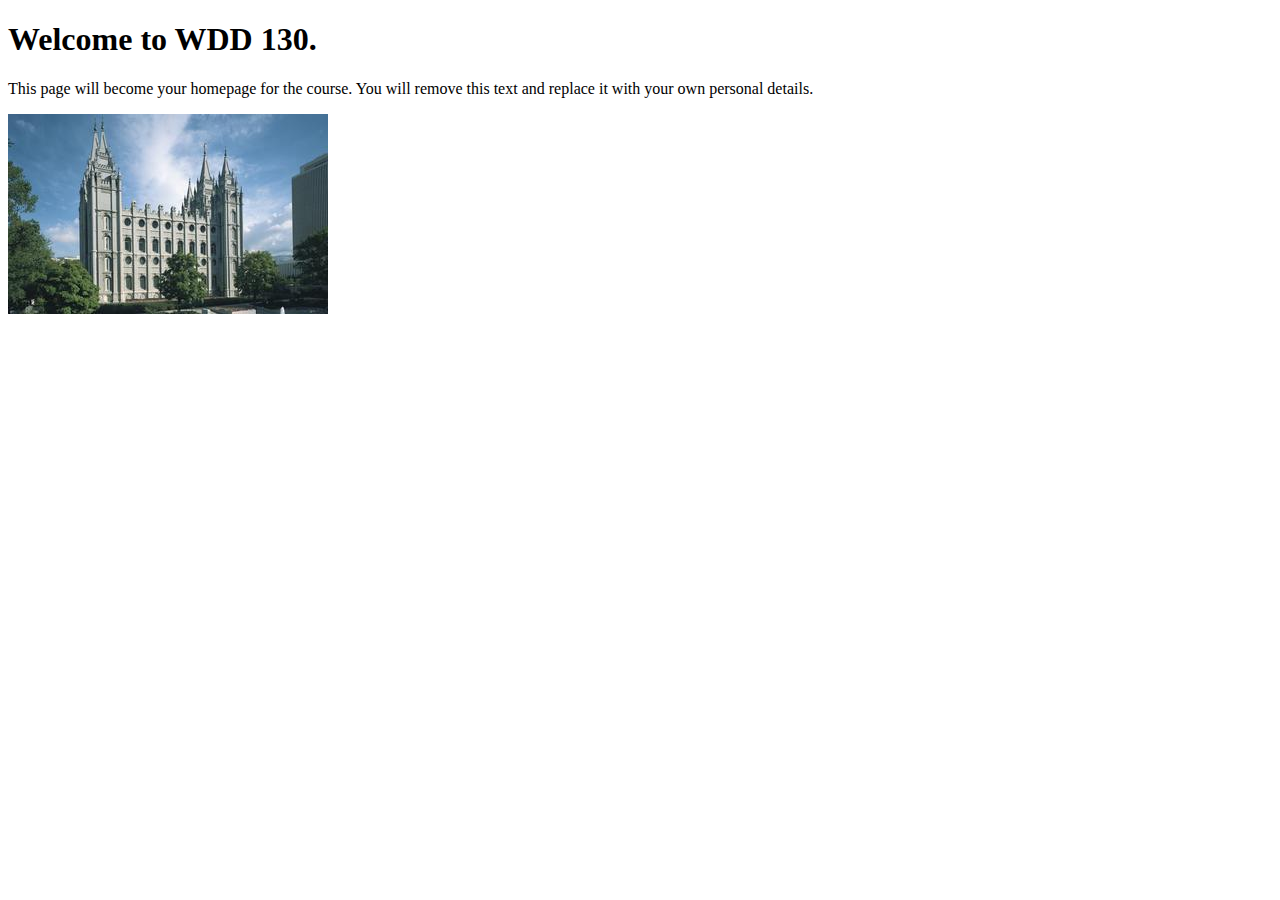
<file: index.html>
<!DOCTYPE html>
<html lang="en">
<head>
    <meta charset="UTF-8">
    <meta name="viewport" content="width=device-width, initial-scale=1.0">
    <title>WDD 130 | Personal Homepage</title>
</head>
<body>
    <h1>Welcome to WDD 130.</h1>
    <p>This page will become your homepage for the course. You will remove this text and replace it with your own personal details.</p>

    <img src="images/salt-lake-temple.jpg" alt="The Salt Lake Temple.">
</body>
</html>
</file>
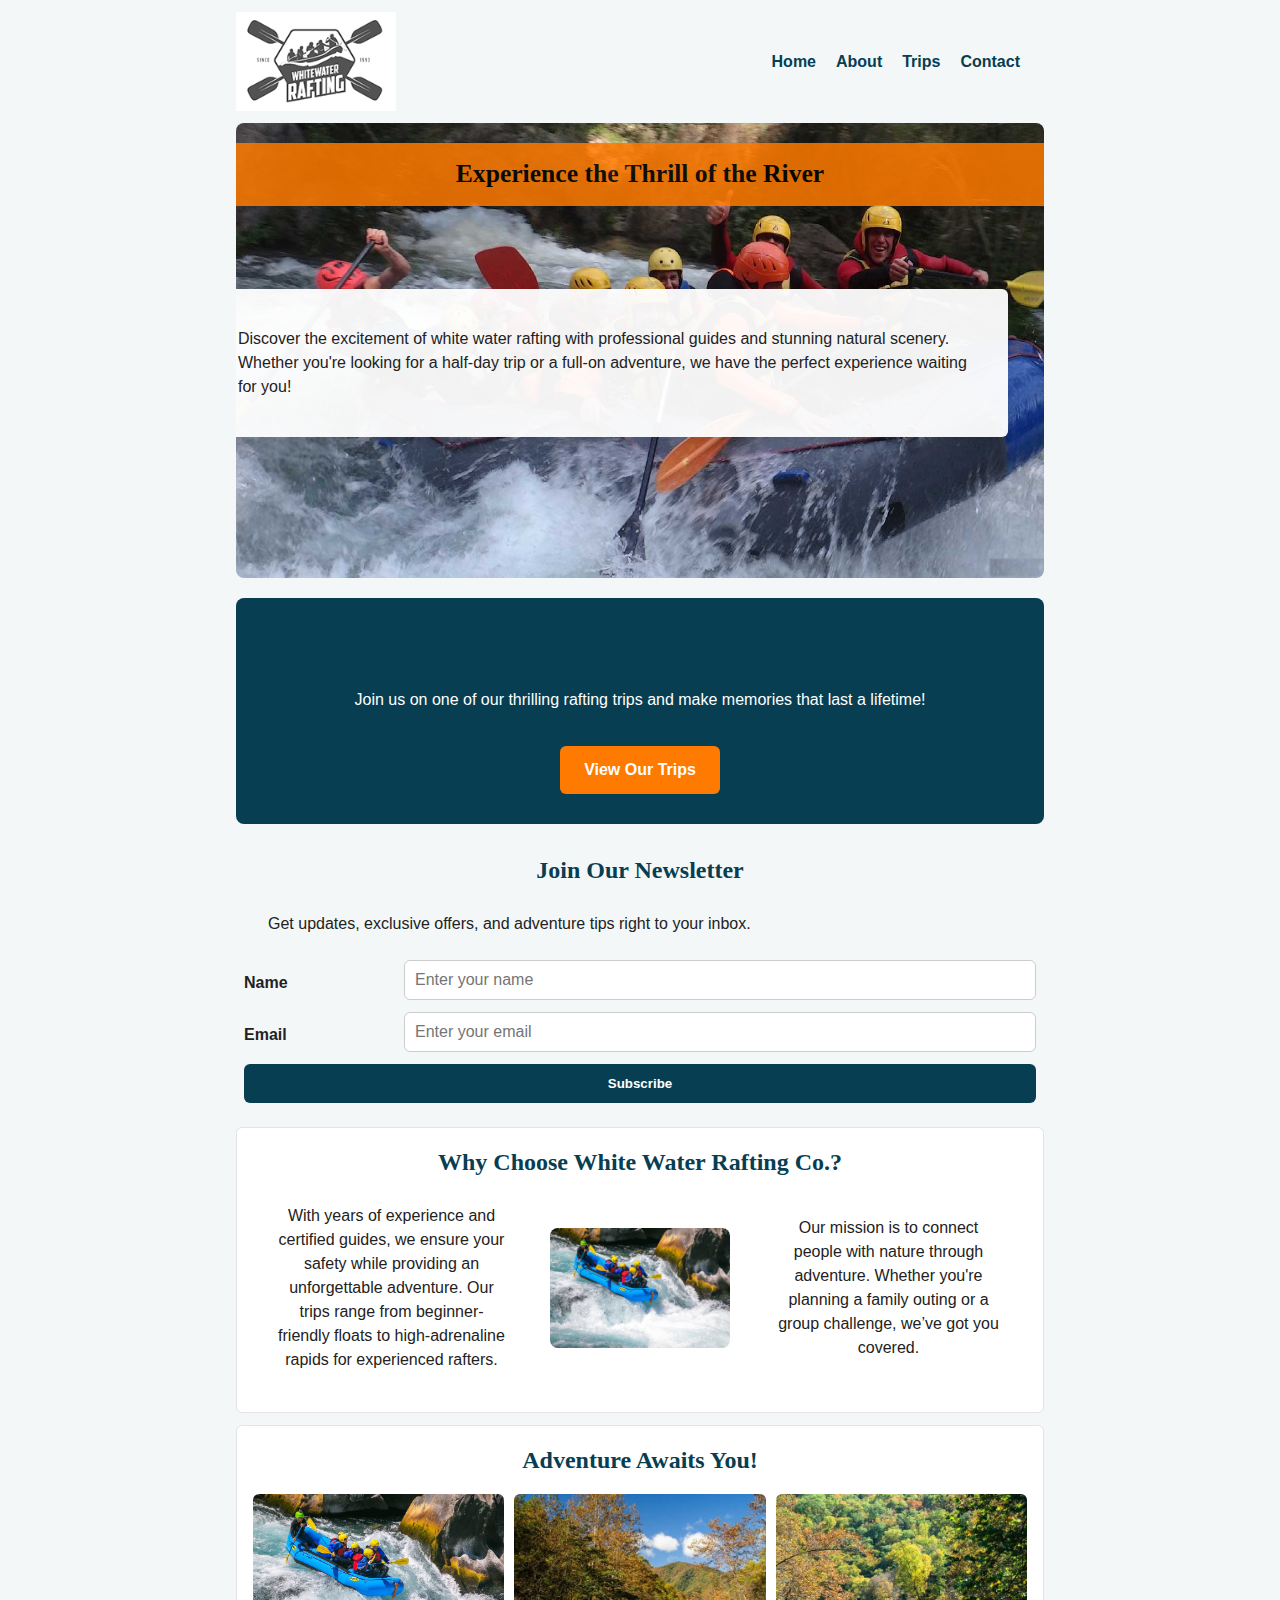
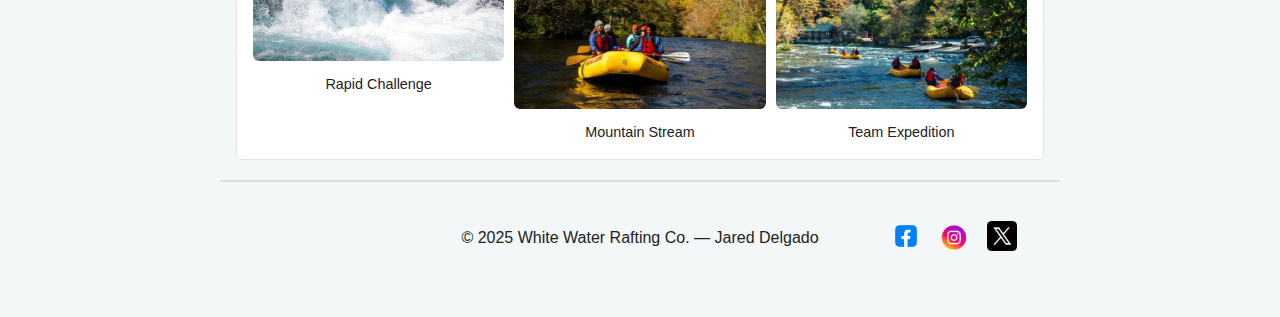
<file: wwr/index.html>
<!DOCTYPE html>
<html lang="en-US">

<head>
    <meta charset="utf-8">
    <meta name="viewport" content="width=device-width,initial-scale=1.0">
    <title>Home - White Water Rafting Co.</title>

    <meta name="description"
        content="Welcome to White Water Rafting Co. — experience thrilling guided rafting adventures with expert guides and unforgettable memories.">
    <meta name="author" content="Jared Delgado">

    <link rel="stylesheet" href="styles/rafting.css">
</head>

<body>
    <!-- Header -->
    <header>
        <img src="images/logo.png" alt="WWR Logo" class="logo">
        <nav>
            <a href="index.html">Home</a>
            <a href="about.html">About</a>
            <a href="trips.html">Trips</a>
            <a href="contact.html">Contact</a>
        </nav>
    </header>

    <main>
        <!-- Hero Section -->
        <div class="hero">
            <img src="images/hero-home.jpg" alt="Rafting adventure">
            <h1>Experience the Thrill of the River</h1>
            <article>
                <p>
                    Discover the excitement of white water rafting with professional guides and stunning natural
                    scenery.
                    Whether you're looking for a half-day trip or a full-on adventure, we have the perfect experience
                    waiting for you!
                </p>
            </article>
        </div>

        <!-- Call to Action -->
        <section class="cta">
            <h2>Ready for Your Next Adventure?</h2>
            <p>Join us on one of our thrilling rafting trips and make memories that last a lifetime!</p>
            <a href="trips.html" class="btn">View Our Trips</a>
        </section>

        <!-- Newsletter Section -->
        <section class="newsletter">
            <h2>Join Our Newsletter</h2>
            <p>Get updates, exclusive offers, and adventure tips right to your inbox.</p>
            <form class="contact-form">
                <div class="contact-form-element">
                    <label for="name">Name</label>
                    <input type="text" id="name" placeholder="Enter your name" required>
                </div>
                <div class="contact-form-element">
                    <label for="email">Email</label>
                    <input type="email" id="email" placeholder="Enter your email" required>
                </div>
                <button type="submit">Subscribe</button>
            </form>
        </section>

        <!-- About / Offerings Section -->
        <section class="history">
            <h2>Why Choose White Water Rafting Co.?</h2>
            <div class="history-content">
                <p>
                    With years of experience and certified guides, we ensure your safety while providing an
                    unforgettable adventure.
                    Our trips range from beginner-friendly floats to high-adrenaline rapids for experienced rafters.
                </p>
                <img src="images/adventure1.jpg" alt="Rafting team in action">
                <p>
                    Our mission is to connect people with nature through adventure.
                    Whether you're planning a family outing or a group challenge, we’ve got you covered.
                </p>
            </div>
        </section>

        <!-- Extra Gallery Section -->
        <section class="adventure">
            <h2>Adventure Awaits You!</h2>
            <div class="adventure-gallery">
                <figure>
                    <img src="images/adventure1.jpg" alt="Rapid Challenge">
                    <figcaption>Rapid Challenge</figcaption>
                </figure>
                <figure>
                    <img src="images/adventure2.jpg" alt="Mountain Stream">
                    <figcaption>Mountain Stream</figcaption>
                </figure>
                <figure>
                    <img src="images/adventure3.jpg" alt="Team Expedition">
                    <figcaption>Team Expedition</figcaption>
                </figure>
            </div>
        </section>
    </main>

    <!-- Footer -->
    <footer>
        <p>&copy; 2025 White Water Rafting Co. — Jared Delgado</p>
        <nav class="socialmedia">
            <a href="https://facebook.com" target="_blank"><img src="images/social1.webp" alt="Facebook"></a>
            <a href="https://instagram.com" target="_blank"><img src="images/social2.webp" alt="Instagram"></a>
            <a href="https://twitter.com" target="_blank"><img src="images/social3.png" alt="Twitter"></a>
        </nav>
    </footer>
</body>

</html>
</file>
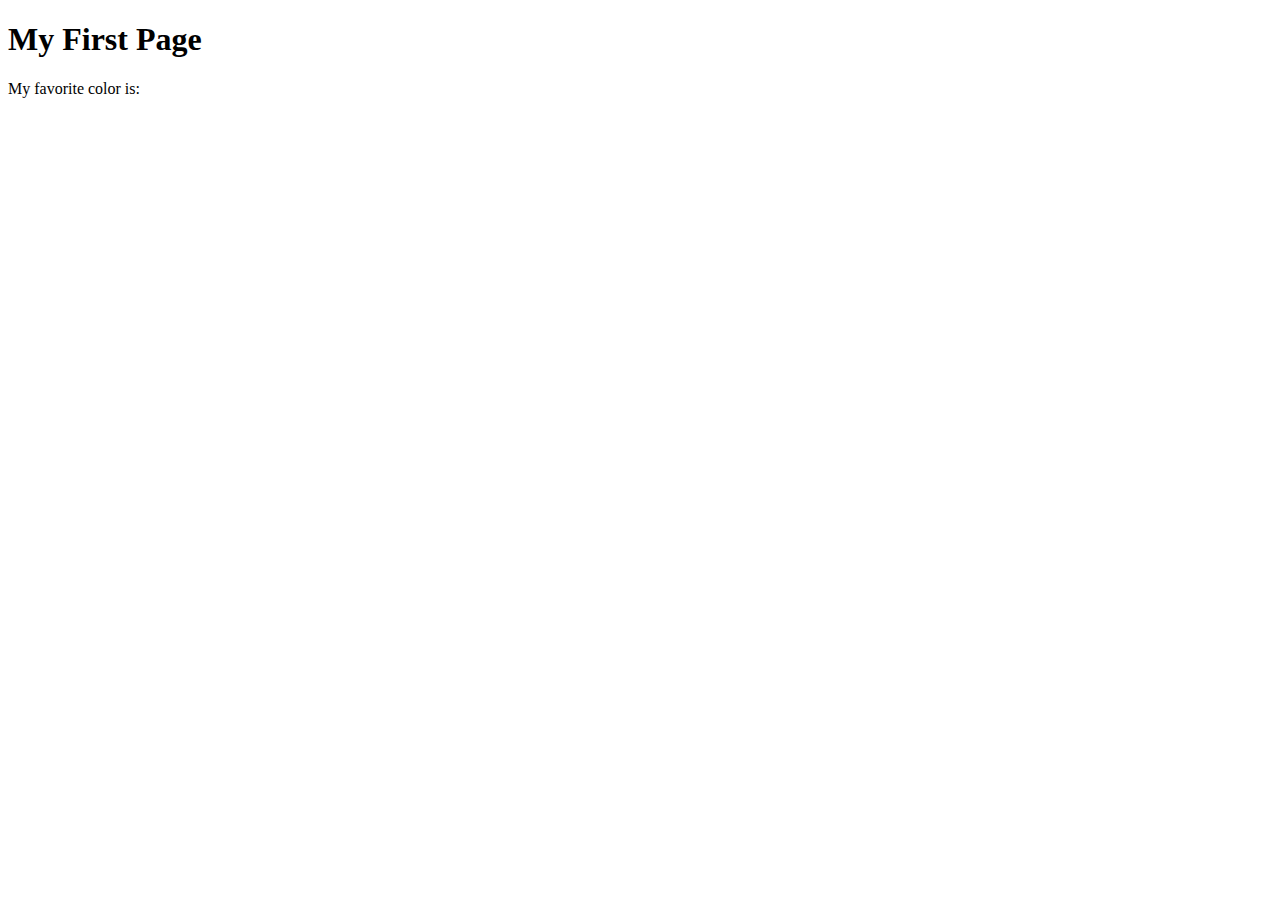
<file: week01/first-page.html>
<!DOCTYPE html>
<html lang="en">
<head>
    <meta charset="UTF-8">
    <meta name="viewport" content="width=device-width, initial-scale=1.0">
    <title>My First Page</title>
</head>
<body>
    <h1>My First Page</h1>
    <p>My favorite color is: </p>
</body>
</html>
</file>
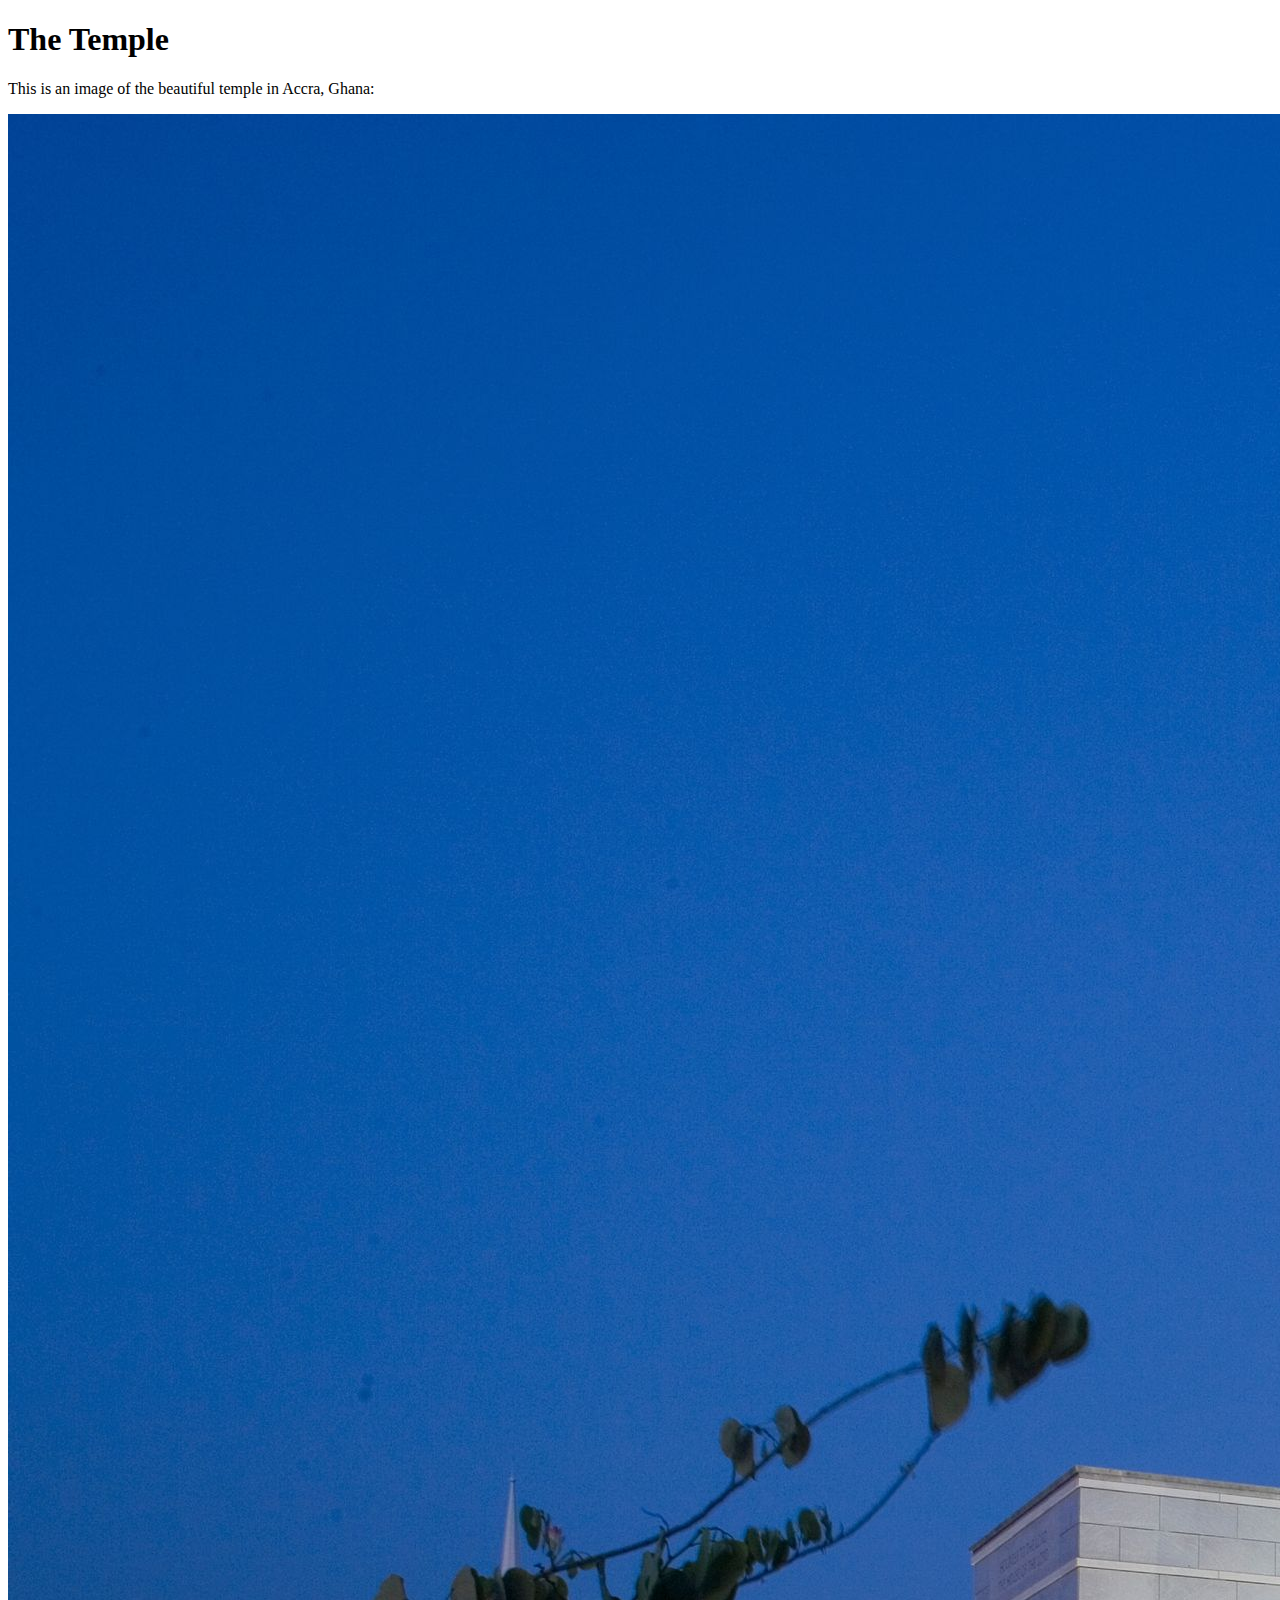
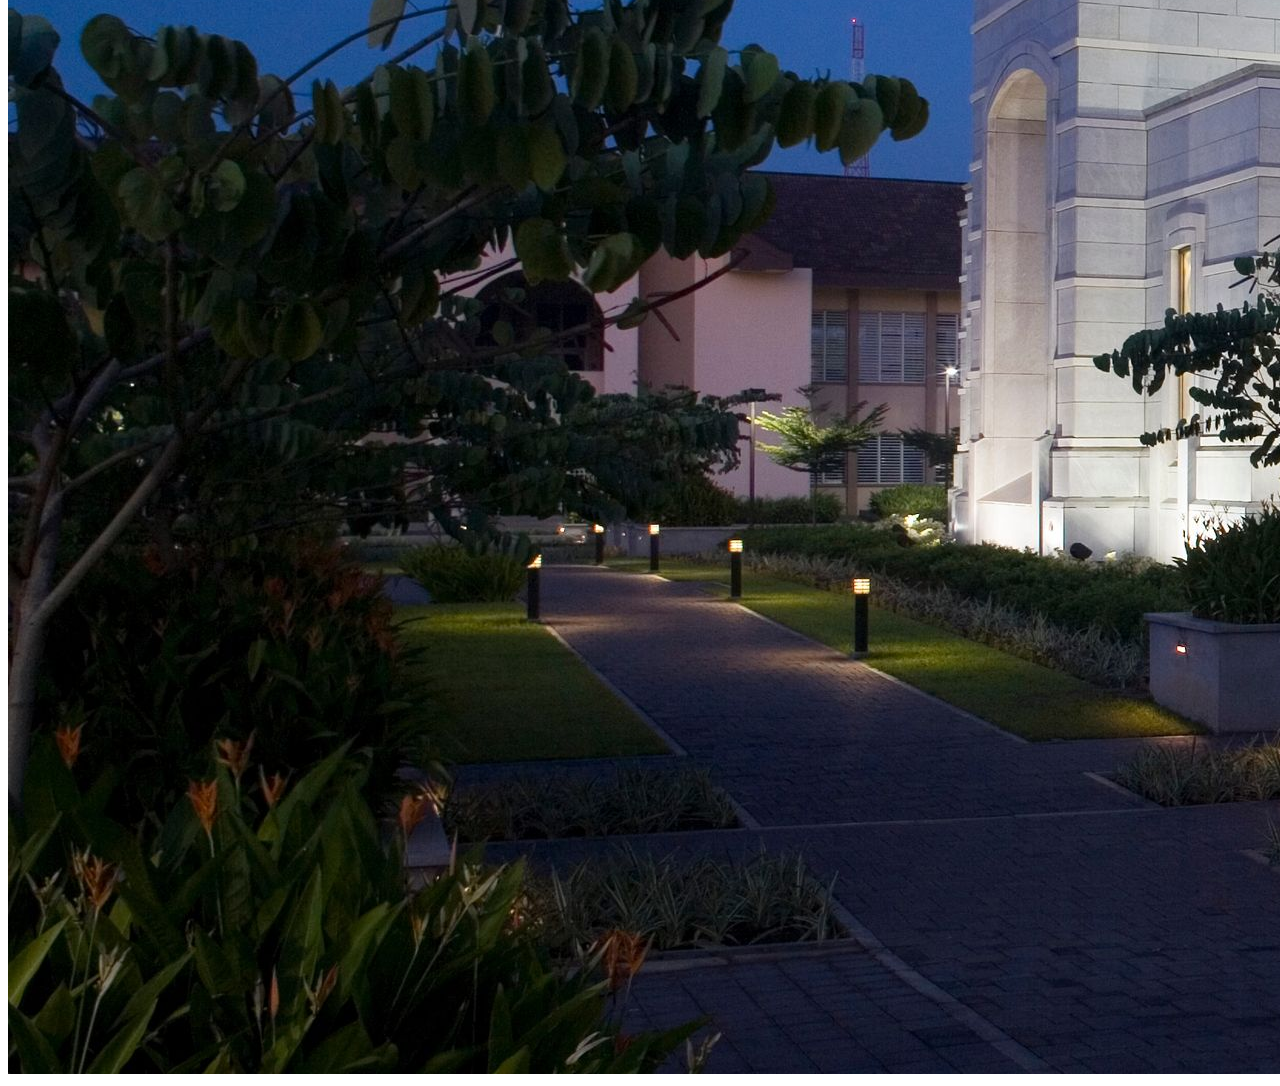
<file: week01/images.html>
<!DOCTYPE html>
<html lang="en">
<head>
    <meta charset="UTF-8">
    <meta name="viewport" content="width=device-width, initial-scale=1.0">
    <title>Temple Image</title>
</head>
<body>
    <h1>The Temple</h1>
    <p>This is an image of the beautiful temple in Accra, Ghana:</p>
    <img src="images/temple-large.jpeg" alt="The Accra Ghana Temple">
    
</body>
</html>
</file>
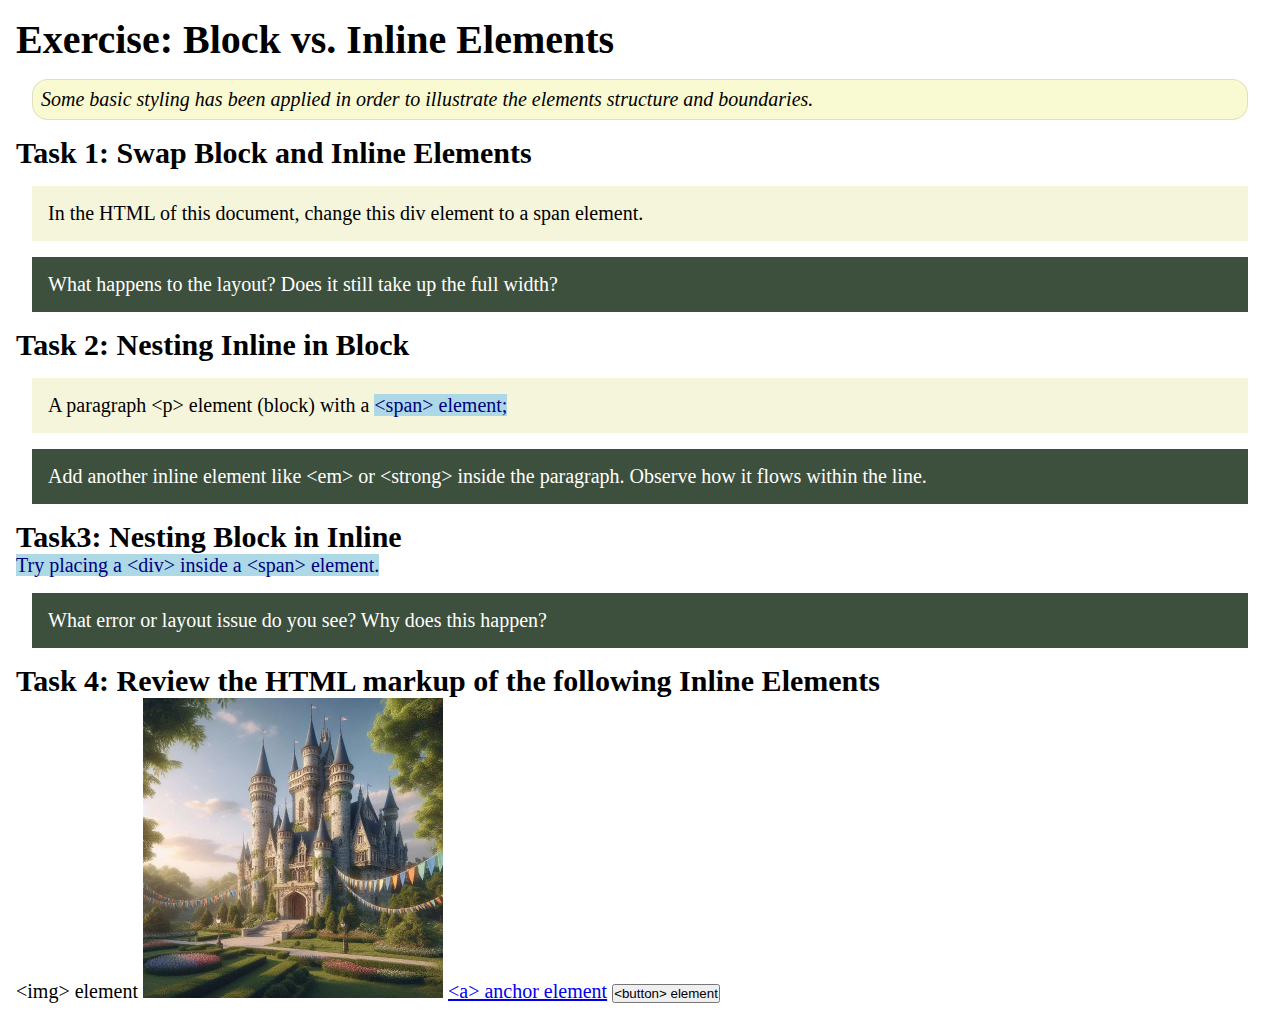
<file: week02/block-vs-inline.html>
<!DOCTYPE html>
<html lang="en">

<head>
    <meta charset="UTF-8">
    <meta name="viewport" content="width=device-width, initial-scale=1.0">
    <title>Exercise: Block vs. Inline Elements</title>
    <link rel="stylesheet" href="styles/block-vs-inline.css">
</head>

<body>
    <main>
        <h1>Exercise: Block vs. Inline Elements</h1>
        <p class="note">Some basic styling has been applied in order to illustrate the elements structure and
            boundaries.</p>

        <h2>Task 1: Swap Block and Inline Elements</h2>
        <div>In the HTML of this document, change this div element to a span element.</div>

        <p class="question">What happens to the layout? Does it still take up the full width?</p>

        <h2>Task 2: Nesting Inline in Block</h2>
        <p>A paragraph &lt;p&gt; element (block) with a <span>&lt;span&gt; element;</span></p>
        <p class="question">Add another inline element like &lt;em&gt; or &lt;strong&gt; inside the paragraph. Observe
            how it flows within the line.</p>

        <h2>Task3: Nesting Block in Inline</h2>
        <span>Try placing a &lt;div&gt; inside a &lt;span&gt; element.</span>
            <p class="question">What error or layout issue do you see? Why does this happen?</p>


            <h2>Task 4: Review the HTML markup of the following Inline Elements</h2>
        &lt;img&gt; element
        <img src="images/castle.webp" alt="placeholder image (images are inline)" width="300" height="300">
        <a href="https://churchofjesuschrist.org">&lt;a&gt; anchor element</a>
        <button type="button">&lt;button&gt; element</button>
    </main>
</body>

</html>
</file>
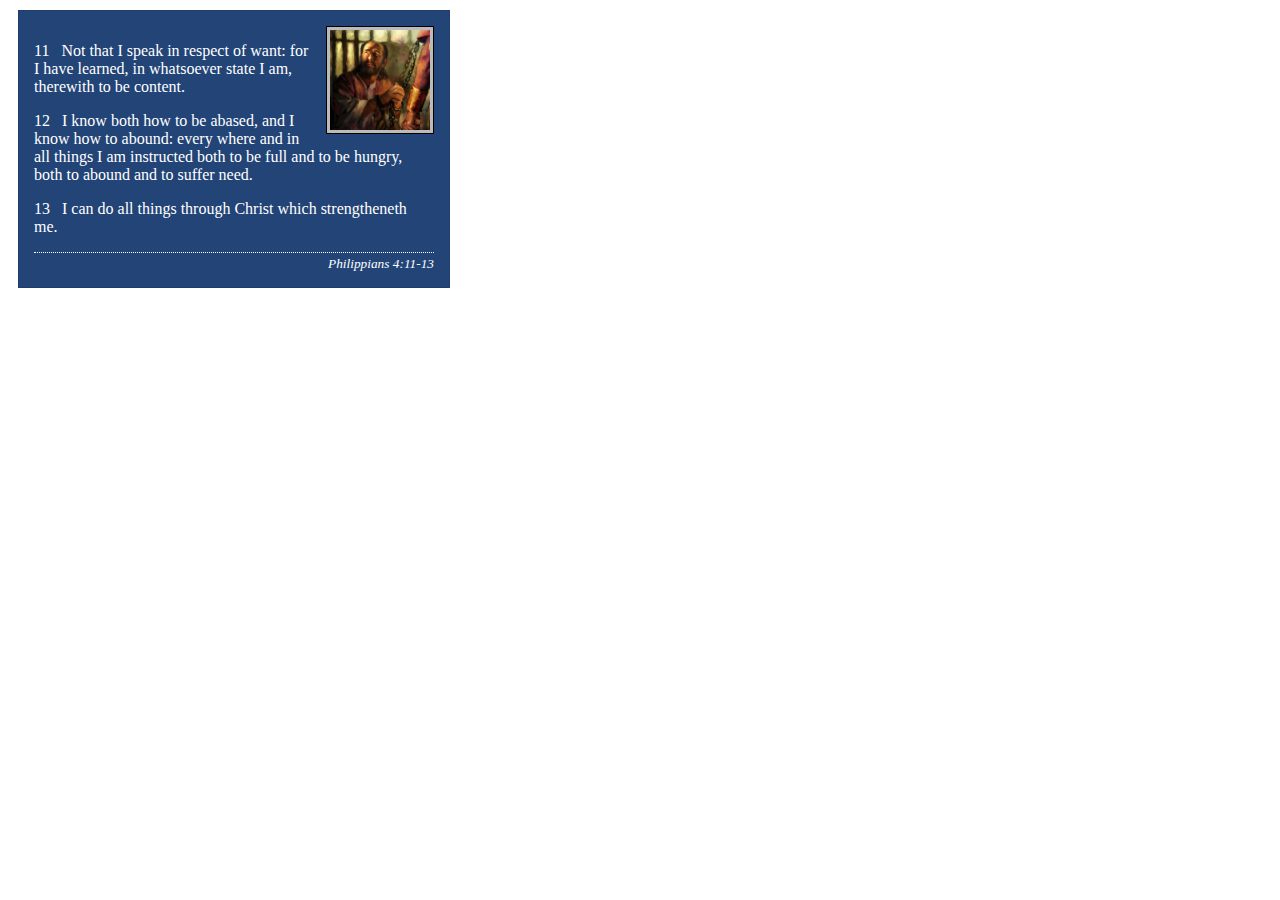
<file: week02/box-model-solution.html>
<!DOCTYPE html>
<html lang="en">
<head>
    <meta charset="UTF-8">
    <meta name="viewport" content="width=device-width, initial-scale=1.0">
    <title>Box Model Activity</title>
    <link rel="stylesheet" href="styles/box-model-solution.css">
</head>
<body>
    <main>
        <div class="callout">
            <img src="images/apostle-paul-imprisoned.webp" alt="Paul the Apostle - Imprisoned in Rome" width="200" height="200">
            <blockquote>
                <p>11 &nbsp; Not that I speak in respect of want: for I have learned, in whatsoever state I am, therewith to be content.</p>
                <p>12 &nbsp; I know both how to be abased, and I know how to abound: every where and in all things I am instructed both to be full and to be hungry, both to abound and to suffer need.</p>
                <p>13 &nbsp; I can do all things through Christ which strengtheneth me.</p>
            </blockquote>
            <cite>Philippians 4:11-13</cite>
        </div>
    </main>
</body>
</html>
</file>
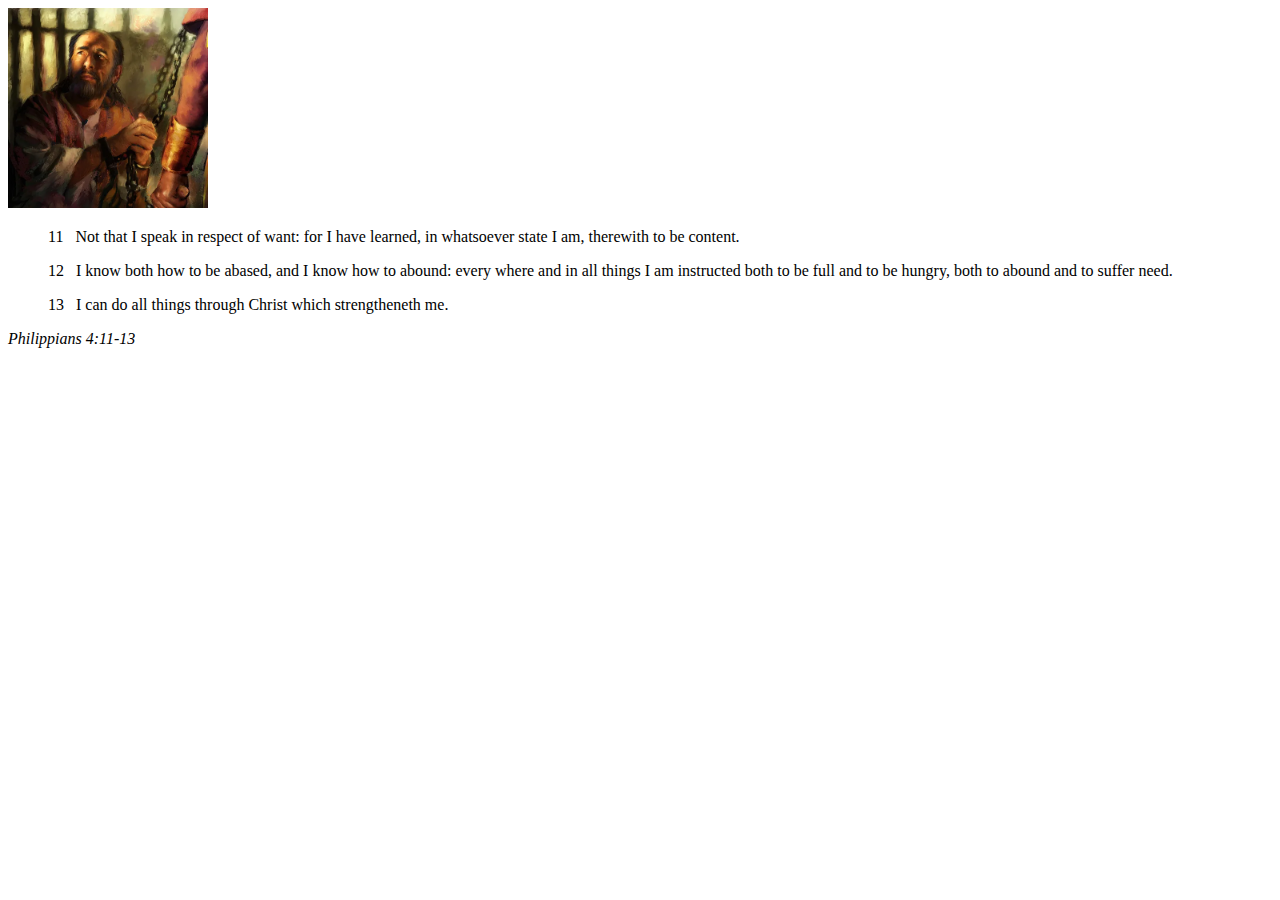
<file: week02/box-model.html>
<!DOCTYPE html>
<html lang="en">
<head>
    <meta charset="UTF-8">
    <meta name="viewport" content="width=device-width, initial-scale=1.0">
    <title>Box Model Activity</title>
</head>
<body>
    <main>
        <div class="callout">
            <img src="images/apostle-paul-imprisoned.webp" alt="Paul the Apostle - Imprisoned in Rome" width="200" height="200">
            <blockquote>
                <p>11 &nbsp; Not that I speak in respect of want: for I have learned, in whatsoever state I am, therewith to be content.</p>
                <p>12 &nbsp; I know both how to be abased, and I know how to abound: every where and in all things I am instructed both to be full and to be hungry, both to abound and to suffer need.</p>
                <p>13 &nbsp; I can do all things through Christ which strengtheneth me.</p>
            </blockquote>
            <cite>Philippians 4:11-13</cite>
        </div>
    </main>
</body>
</html>
</file>
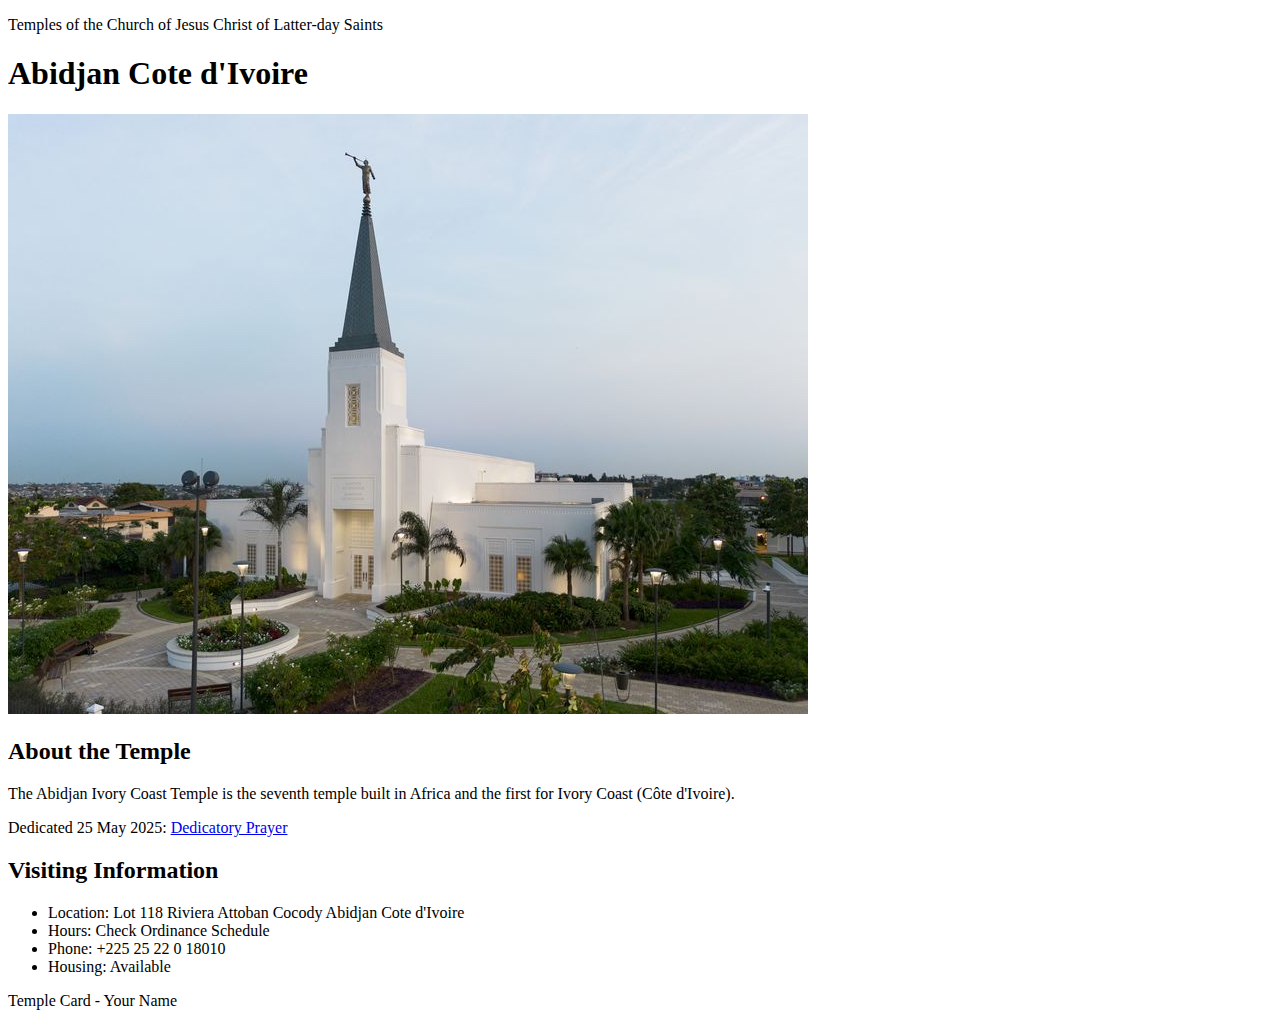
<file: week02/temple.html>
<!DOCTYPE html>
<html lang="en">

<head>
    <meta charset="UTF-8">
    <meta name="viewport" content="width=device-width, initial-scale=1.0">
    <title>Temple Card - Abidjan Cote d'Ivoire</title>
</head>

<body>
    <header>
        <p>Temples of the Church of Jesus Christ of Latter-day Saints</p>
    </header>
    <main>
        <h1>Abidjan Cote d'Ivoire</h1>
        <picture>
            <img src="images/abidjan-ivory-coast.jpeg" alt="Abidjan Cote d'Ivoire Temple">
        </picture>
        <section>
            <h2>About the Temple</h2>
            <p>The Abidjan Ivory Coast Temple is the seventh temple built in Africa and the first for Ivory Coast (Côte
                d'Ivoire).</p>
            <p>Dedicated 25 May 2025: <a
                    href="https://www.churchofjesuschrist.org/temples/dedicatory-prayer/abidjan-ivory-coast-temple/2025-05-25?lang=eng"
                    target="_blank" rel="noopener noreferrer">Dedicatory Prayer</a></p>
        </section>
        <section>
            <h2>Visiting Information</h2>
            <ul>
                <li>Location: Lot 118 Riviera Attoban Cocody Abidjan Cote d'Ivoire</li>
                <li>Hours: Check Ordinance Schedule</li>
                <li>Phone: +225 25 22 0 18010</li>
                <li>Housing: Available</li>
            </ul>
        </section>
    </main>
    <footer>
        <p>Temple Card - Your Name</p>
    </footer>
</body>

</html>
</file>
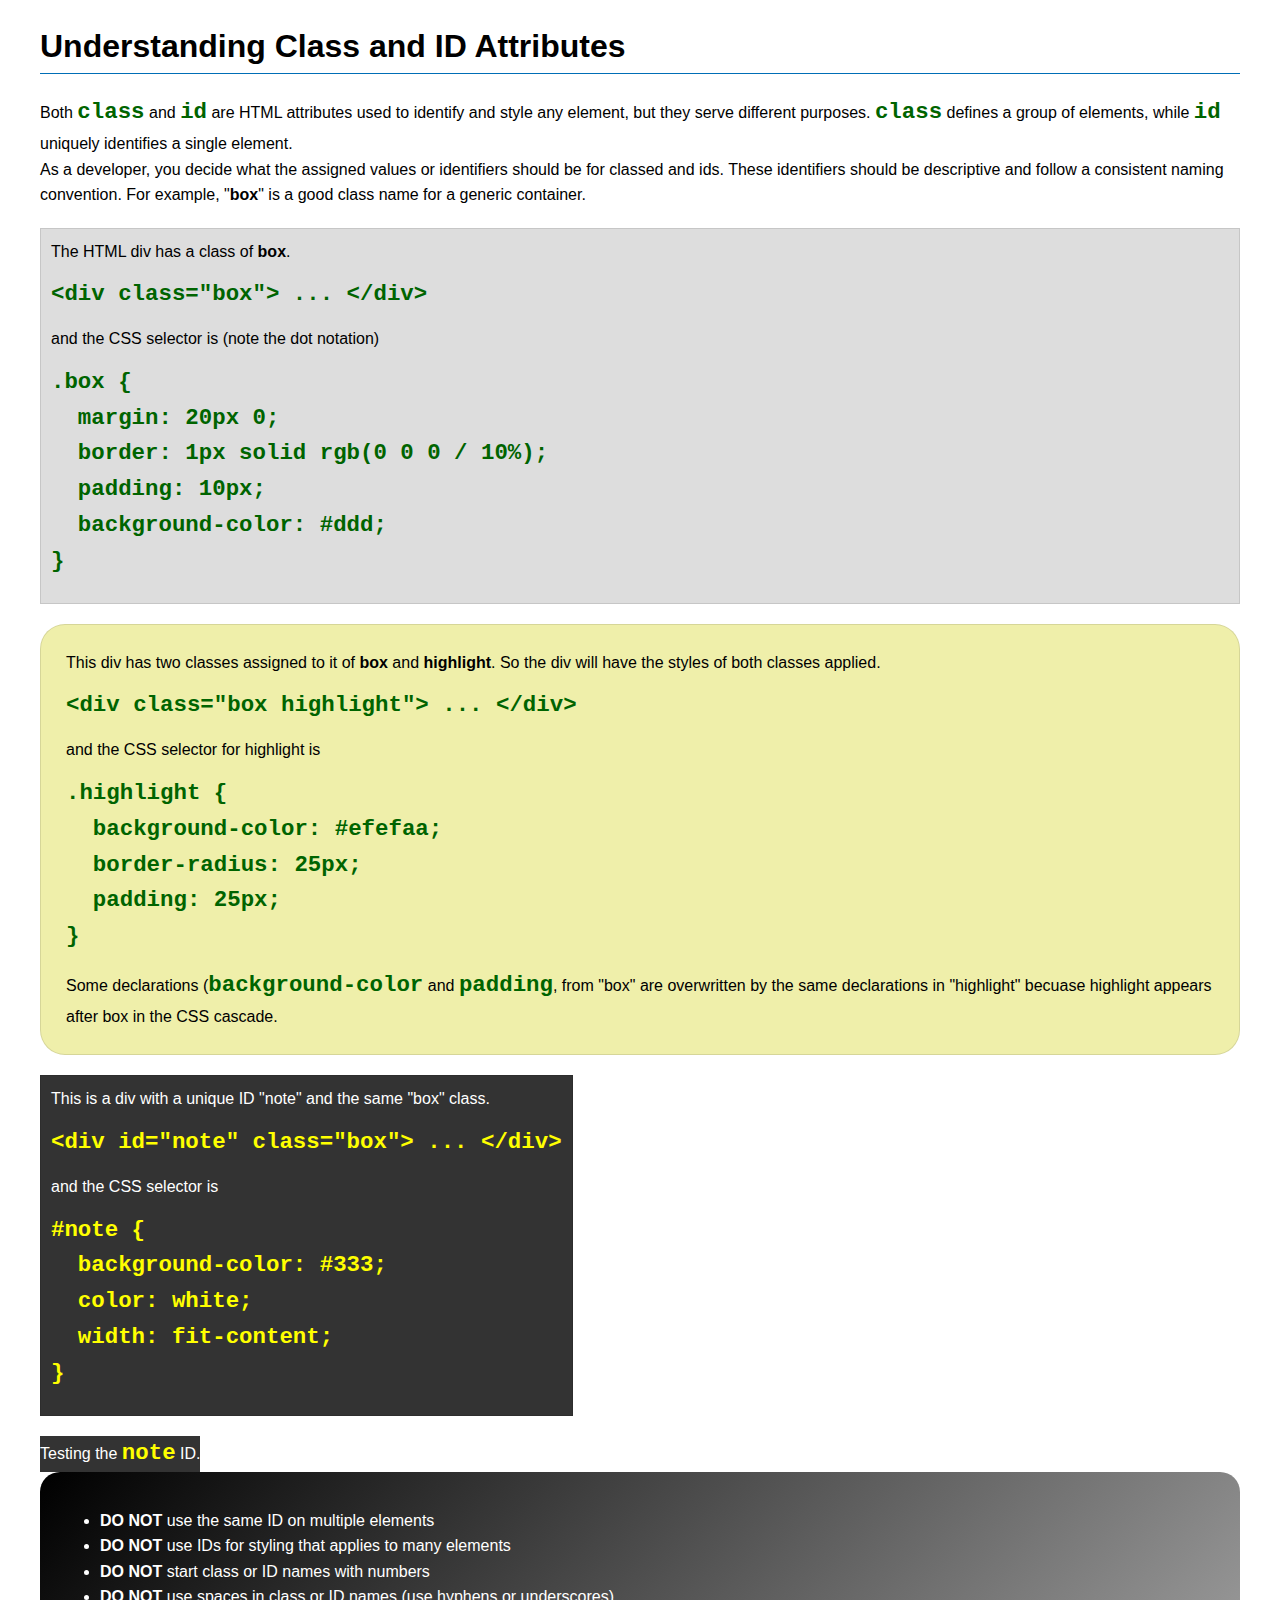
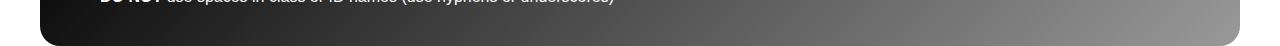
<file: week03/class-and-id.html>
<!DOCTYPE html>
<html lang="en">

<head>
    <meta charset="UTF-8">
    <meta name="viewport" content="width=device-width, initial-scale=1.0">
    <title>Class vs ID Attributes</title>
    <link rel="stylesheet" href="styles/class-and-id.css">
</head>

<body>
    <h1>Understanding Class and ID Attributes</h1>
    <p>Both <code>class</code> and <code>id</code> are HTML attributes used to identify and style any element, but they
        serve different purposes. <code>class</code> defines a group of elements, while <code>id</code> uniquely
        identifies a single element.</p>
    <p>As a developer, you decide what the assigned values or identifiers should be for classed and ids. These
        identifiers should be
        descriptive and follow a consistent naming convention. For example, "<strong>box</strong>" is a good class name
        for a generic container.</p>
    <div class="box">
        <p>The HTML div has a class of <strong>box</strong>.</p>
        <pre><code class="html">&lt;div class="box"&gt; ... &lt;/div&gt;</code></pre>
        and the CSS selector is (note the dot notation)
        <pre><code class="css">.box {
  margin: 20px 0;
  border: 1px solid rgb(0 0 0 / 10%);
  padding: 10px;
  background-color: #ddd; 
}</code></pre>
    </div>

    <div class="box highlight">
        <p>This div has two classes assigned to it of <strong>box</strong> and <strong>highlight</strong>. So the div
            will have the styles of both classes applied.</p>
        <pre><code class="html">&lt;div class="box highlight"&gt; ... &lt;/div&gt;</code></pre>
        and the CSS selector for highlight is
        <pre><code class="css">.highlight {
  background-color: #efefaa;
  border-radius: 25px;
  padding: 25px;
}</code></pre>
<p>Some declarations (<code>background-color</code> and <code>padding</code>, from "box" are overwritten by the same declarations in "highlight" becuase highlight appears after box in the CSS cascade.</p>
    </div>

    <div id="note" class="box">
        <p>This is a div with a unique ID "note" and the same "box" class.</p>
        <pre><code class="html">&lt;div id="note" class="box"&gt; ... &lt;/div&gt;</code></pre>
        and the CSS selector is
        <pre><code class="css">#note {
  background-color: #333;
  color: white;
  width: fit-content;
}</code></pre>
    </div>

    <div id="note">
        <p>Testing the <code>note</code> ID.</p>
    </div>

    <section id="best-practice">
        <ul>
            <li><strong>DO NOT</strong> use the same ID on multiple elements</li>
            <li><strong>DO NOT</strong> use IDs for styling that applies to many elements</li>
            <li><strong>DO NOT</strong> start class or ID names with numbers</li>
            <li><strong>DO NOT</strong> use spaces in class or ID names (use hyphens or underscores)</li>
        </ul>
    </section>




</body>

</html>
</file>
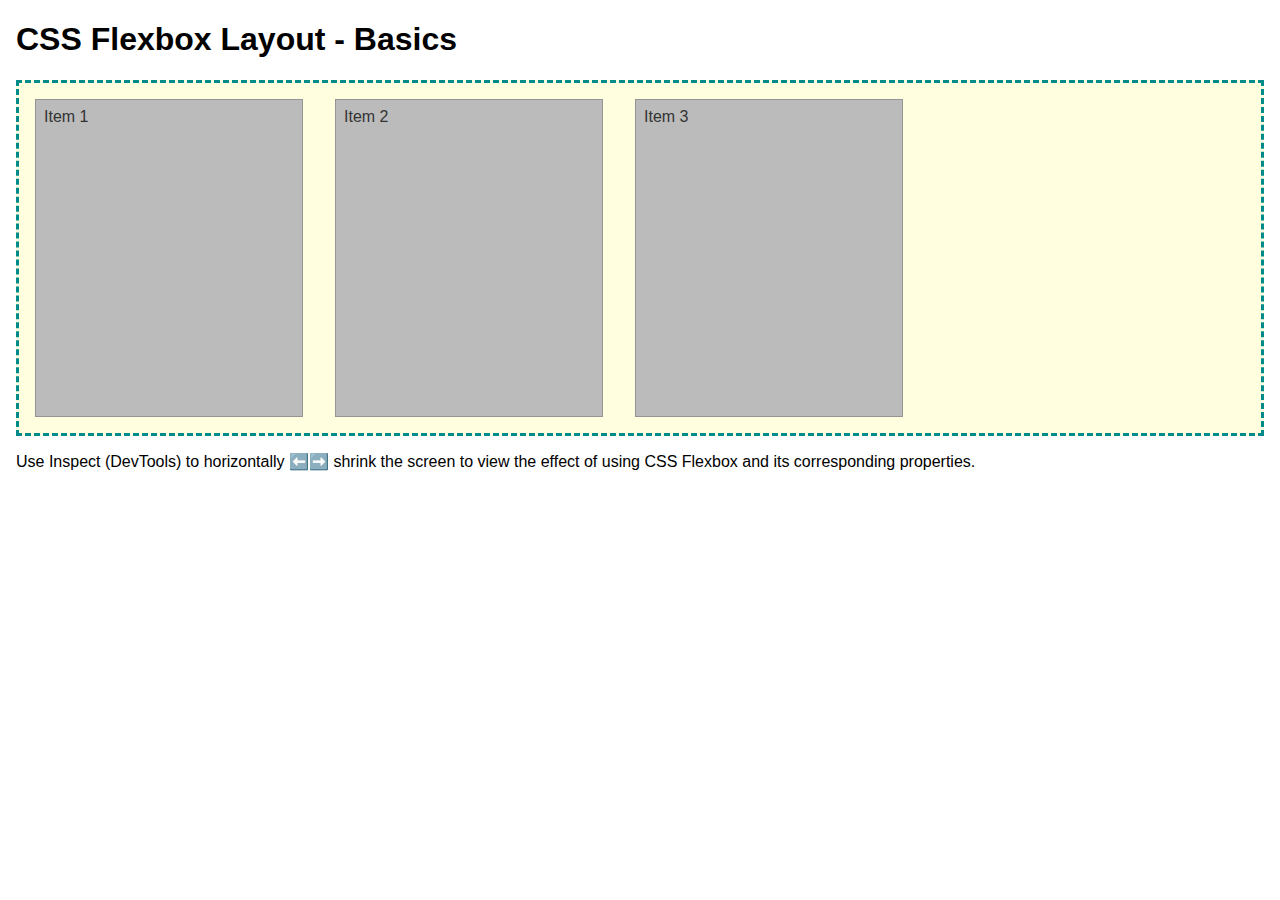
<file: week04/flexbox-layout.html>
<!DOCTYPE html>
<html lang="en">
<head>
    <meta charset="UTF-8">
    <meta name="viewport" content="width=device-width, initial-scale=1.0">
    <title>CSS Flexbox Layout - Basics</title>
    <link rel="stylesheet" href="styles/flexbox.css">
</head>
<body>
    <main>
        <h1>CSS Flexbox Layout - Basics</h1>
        <div class="flex-container">
            <div class="flex-item item1">Item 1</div>
            <div class="flex-item item2">Item 2</div>
            <div class="flex-item item3">Item 3</div>
        </div>
        <p>Use Inspect (DevTools) to horizontally ⬅️➡️ shrink the screen to view the effect of using CSS Flexbox and its corresponding properties.</p>
    </main>
</body>
</html>
</file>
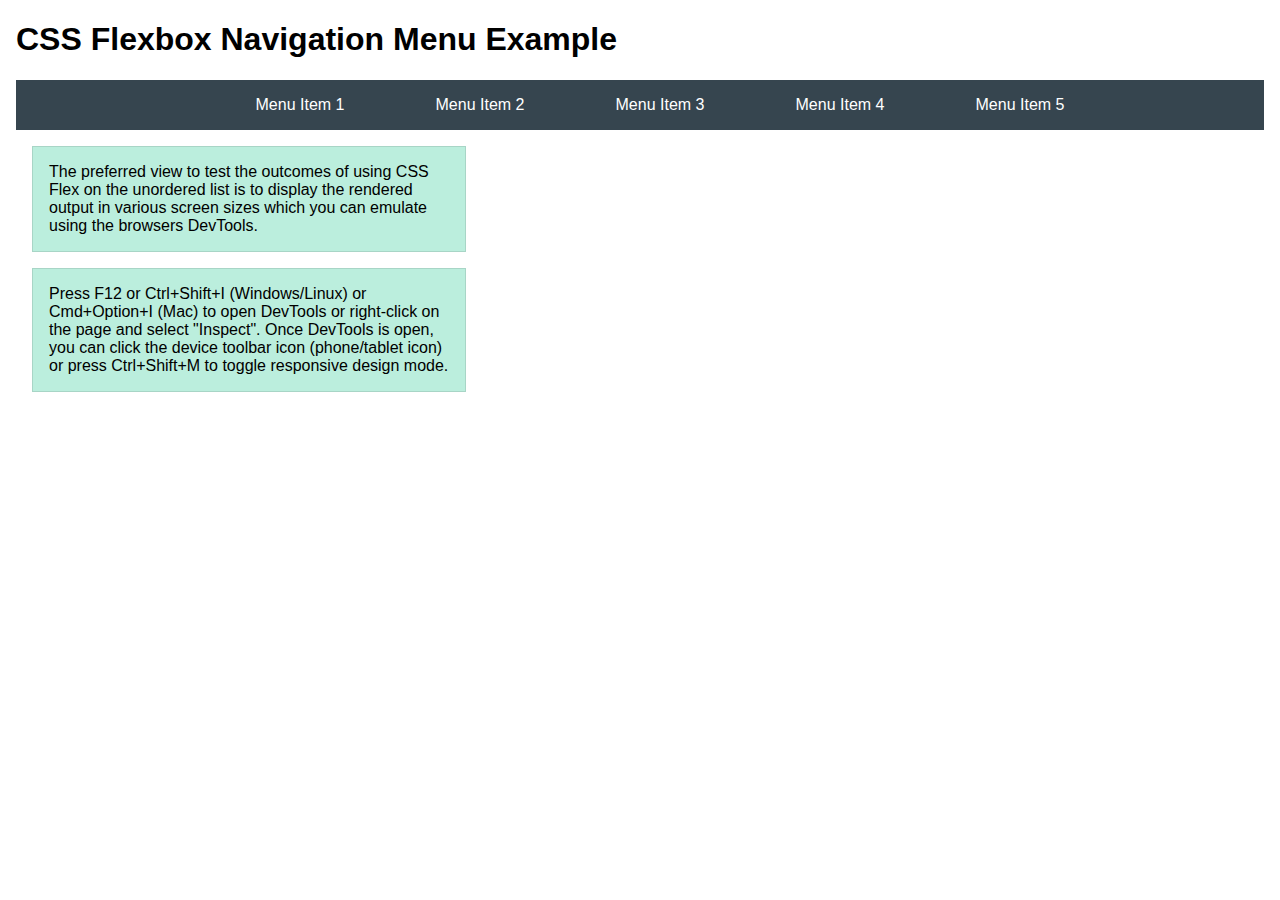
<file: week04/flexbox-menu.html>
<!DOCTYPE html>
<html lang="en">
<head>
    <meta charset="UTF-8">
    <meta name="viewport" content="width=device-width, initial-scale=1.0">
    <title>CSS Flexbox - Navigation Menu</title>
    <link rel="stylesheet" href="styles/flexbox-menu.css">
</head>
<body>
    <main>
        <h1>CSS Flexbox Navigation Menu Example</h1>
        <nav>
            <ul>
                <li><a href="#">Menu Item 1</a></li>
                <li><a href="#">Menu Item 2</a></li>
                <li><a href="#">Menu Item 3</a></li>
                <li><a href="#">Menu Item 4</a></li>
                <li><a href="#">Menu Item 5</a></li>
            </ul>
        </nav>
        <p>The preferred view to test the outcomes of using CSS Flex on the unordered list is to display the rendered output in various screen sizes which you can emulate using the browsers DevTools.</p>

        <p>Press F12 or Ctrl+Shift+I (Windows/Linux) or Cmd+Option+I (Mac) to open DevTools or right-click on the page and select "Inspect". Once DevTools is open, you can click the device toolbar icon (phone/tablet icon) or press Ctrl+Shift+M to toggle responsive design mode.</p>

                      
        
    </main>
</body>
</html>
</file>
<file: wwr/styles/rafting.css>
/* rafting.css */

/* Variables de color y tipografías */
:root {
  --body-font: "Segoe UI", Tahoma, Geneva, Verdana, sans-serif;
  --heading-font: "Georgia", "Times New Roman", serif;
  --primary-color: #073e52;  
  --accent1-color: #ff7a00;    
  --text-color: #222;
  --muted-bg: #f4f7f7;
}

/* Reset recomendado */
* {
  margin: 0;
  padding: 0;
  box-sizing: border-box;
}

/* Texto global */
body {
  font-family: var(--body-font);
  color: var(--text-color);
  background-color: var(--muted-bg);
  line-height: 1.5;
}

/* Limitar ancho y centrar header, main, footer */
header, main, footer {
  width: 840px;
  margin: 0 auto;
}

/* Encabezados */
h2 {
  font-family: var(--heading-font);
  color: var(--primary-color)!important;
  text-align: center;
}

h1 {
  font-family: var(--heading-font);
  color: rgb(5, 5, 5)!important;
  text-align: center;
}

/* Espacio básico para elementos comunes */
nav, p, section, article {
  margin: 16px;
  padding: 8px;
}

/* =========================
   HEADER: Grid + Flex
========================= */
header {
  display: grid;
  grid-template-columns: auto 1fr; /* Logo + nav */
  align-items: center;
  padding: 12px 16px;
}

.logo {
  max-width: 160px;
  height: auto;
}

header nav {
  display: flex;
  justify-content: flex-end;
  gap: 20px;
}

header nav a {
  text-decoration: none;
  color: var(--primary-color);
  font-weight: 600;
  transition: color 0.3s;
}

header nav a:hover {
  color: var(--accent1-color);
}

/* =========================
   HERO Section
========================= */
.hero {
  position: relative;
  margin: 0 16px 16px 16px;
  border-radius: 8px;
  overflow: hidden;
}

.hero img {
  display: block;
  width: 100%;
  height: auto;
}

/* Título sobre la imagen */
.hero h1 {
  position: absolute;
  top: 20px;
  width: 100%;
  padding: 12px 16px;
  text-align: center;
  opacity: 0.85;
  background-color: var(--accent1-color);
  color: #fff;
  font-size: 1.6rem;
}

/* Article en overlay dentro del hero */
.hero article {
  position: absolute;
  top: 150px;
  right: 20px;
  width: 100%;
  background-color: rgba(255,255,255,0.95);
  padding: 14px;
  border-radius: 6px;
  box-shadow: 0 6px 18px rgba(0,0,0,0.15);
  text-align: left;
}

/* Imagen dentro del article */
.hero article img {
  float: right;
  width: 125px;
  height: auto;
  margin-left: 12px;
  border-radius: 6px;
}

/* =========================
   HISTORY Section
========================= */
.history {
  background: #fff;
  border-radius: 6px;
  padding: 16px;
  margin: 12px 16px;
  border: 1px solid #e3e3e3;
}

.history-content {
  display: grid;
  grid-template-columns: 1fr auto 1fr;
  align-items: center;
  gap: 20px;
  text-align: center;
}

.history-content img {
  max-width: 180px;
  border-radius: 8px;
  display: block;
  margin: 0 auto;
}

/* =========================
   ADVENTURE Section
========================= */
.adventure {
  background: #fff;
  border-radius: 6px;
  padding: 16px;
  margin: 12px 16px;
  border: 1px solid #e3e3e3;
}

.adventure-gallery {
  display: flex;
  justify-content: space-between;
  gap: 10px;
  margin-top: 16px;
}

.adventure-gallery figure {
  text-align: center;
  flex: 1;
}

.adventure-gallery img {
  width: 100%;
  border-radius: 6px;
}

.adventure-gallery figcaption {
  margin-top: 6px;
  font-size: 0.9rem;
  color: var(--text-color);
}

/* =========================
   FOOTER
========================= */
footer {
  display: grid;
  grid-template-columns: 1fr auto; /* Columna flexible + columna fija */
  align-items: center;
  border-top: 2px solid #dcdcdc;
  padding: 12px 16px;
  margin-top: 20px;
  margin-bottom: 24px;
  position: relative;
}

/* Texto centrado */
footer p {
  text-align: center;
  grid-column: 1 / -1; /* Ocupa todo el ancho */
  position: absolute;
  left: 50%;
  transform: translateX(-50%);
  margin: 0;
}

/* Iconos a la derecha */
footer .socialmedia {
  grid-column: 2 / 3;
  display: flex;
  gap: 12px;
  justify-content: flex-end;
}

footer .socialmedia a {
  text-decoration: none;
}

footer .socialmedia img {
  width: 36px;
  height: auto;
  display: block;
}


/* =========================
   RESPONSIVE Ajustes
========================= */
@media (max-width: 768px) {
  header, main, footer {
    width: 100%;
    padding: 0 10px;
  }

  .history-content {
    grid-template-columns: 1fr;
  }

  .adventure-gallery {
    flex-wrap: wrap;
    justify-content: center;
  }

  .adventure-gallery figure {
    flex: 0 0 45%;
    margin-bottom: 16px;
  }

  .hero article {
    width: 90%;
    left: 5%;
  }
}




/* =========================
   COMPANY INFO Section
========================= */
.company-info {
  background: #fff;
  border-radius: 6px;
  padding: 20px;
  margin: 16px;
  border: 1px solid #e3e3e3;
  text-align: center;
}

.company-info h1 {
  margin-bottom: 10px;
  font-size: 1.6rem;
}

.company-info p {
  line-height: 1.6;
}

.company-info a {
  color: var(--accent1-color);
  text-decoration: none;
  font-weight: 600;
}

.company-info a:hover {
  text-decoration: underline;
}


/* =========================
   CONTACT Section
========================= */
.contact {
  display: grid;
  grid-template-columns: 1fr 1fr; /* mapa + formulario */
  gap: 20px;
  margin: 16px;
  padding: 16px;
  background: #fff;
  border-radius: 6px;
  border: 1px solid #e3e3e3;
}

.contact .map iframe {
  width: 100%;
  height: 100%;
  min-height: 350px;
  border-radius: 6px;
}

/* Formulario */
.contact-form {
  display: flex;
  flex-direction: column;
  gap: 12px;
}

.contact-form-element {
  display: grid;
  grid-template-columns: 150px 1fr;
  align-items: center;
  gap: 10px;
}

.contact-form-element label {
  font-weight: 600;
}
.contact-form label {
  font-weight: 600;
  margin-top: 6px;
}

.contact-form input,
.contact-form textarea {
  padding: 10px;
  border: 1px solid #ccc;
  border-radius: 6px;
  font-family: var(--body-font);
  font-size: 1rem;
}

.contact-form textarea {
  resize: vertical;
  min-height: 100px;
}

.contact-form button {
  background-color: var(--primary-color);
  color: #fff;
  border: none;
  padding: 12px;
  border-radius: 6px;
  font-weight: bold;
  cursor: pointer;
  transition: background 0.3s;
}

.contact-form button:hover {
  background-color: var(--accent1-color);
}


.team {
  background: #fff;
  border-radius: 6px;
  padding: 20px;
  margin: 16px;
  border: 1px solid #e3e3e3;
  text-align: center;
}

.team h2 {
  margin-bottom: 16px;
}

.profiles {
  display: flex;
  justify-content: space-around;
  gap: 20px;
  flex-wrap: wrap;
}

.profile {
  background: var(--muted-bg);
  border-radius: 6px;
  padding: 12px;
  width: 180px;
  box-shadow: 0 4px 12px rgba(0,0,0,0.08);
}

.profile img {
  width: 100%;
  border-radius: 50%;
  margin-bottom: 10px;
}

/* Contenedor del bloque de propósito */
.contact-form .purpose-group {
  display: grid;
  grid-template-columns: 150px 1fr; 
  align-items: start;
  gap: 10px;
  margin: 10px 0;
}

.purpose-group p {
  font-weight: 600;
  margin: 0; 
  align-items: start;
  text-align: left;
}

.purpose-options {
  display: flex;
  flex-direction: column;
  gap: 6px;
}

.purpose-options label {
  font-weight: normal;
}


.cta {
  background-color: var(--primary-color);
  color: #fff;
  text-align: center;
  padding: 30px 20px;
  border-radius: 8px;
  margin: 20px 16px;
}

.cta .btn {
  display: inline-block;
  background-color: var(--accent1-color);
  color: #fff;
  padding: 12px 24px;
  border-radius: 6px;
  text-decoration: none;
  font-weight: bold;
  margin-top: 10px;
  transition: background 0.3s;
}

.cta .btn:hover {
  background-color: #ff9a33;
}


/* ------------------ TRIPS PAGE ------------------ */

.trips-grid {
  display: grid;
  grid-template-columns: repeat(auto-fit, minmax(320px, 1fr));
  gap: 20px;
  padding: 20px 16px;
  align-items: start;
}

.trip {
  background: #fff;
  border: 1px solid #ddd;
  border-radius: 8px;
  overflow: hidden;
  box-shadow: 0 2px 6px rgba(0,0,0,0.08);
  display: flex;
  flex-direction: column;
}

.trip img {
  width: 100%;
  height: 220px;
  object-fit: cover;
}

.trip div {
  padding: 16px;
}

.trip h3 {
  color: var(--accent1-color);
  margin-bottom: 8px;
}

/* Table of trips */
.trip-table {
  margin: 30px 16px;
}

.trip-table table {
  width: 100%;
  border-collapse: collapse;
  margin-top: 10px;
  background: #fff;
  border-radius: 8px;
  overflow: hidden;
}

.trip-table th, .trip-table td {
  padding: 12px;
  text-align: left;
  border-bottom: 1px solid #ddd;
}

.trip-table th {
  background-color: var(--primary-color);
  color: white;
}

/* Responsive table scroll */
@media (max-width: 600px) {
  .trip-table table {
    display: block;
    overflow-x: auto;
    white-space: nowrap;
  }
}
</file>
<file: week02/styles/block-vs-inline.css>
* {
    margin: 0;
    padding: 0;
}

body {
    font-size: 20px;
    margin: 1rem;
}

p,
div {
    background-color: beige;
    margin: 1rem;
    padding: 1rem;
}

span {
    color: navy;
    background-color: lightblue;
}

code {
    margin: 0;
    padding: 0;
    color: green;
    font-size: 1.2rem;
}

.note {
    font-style: italic;
    background-color: lightgoldenrodyellow;
    border-radius: 1rem;
    border: 1px solid rgb(0 0 0 / 10%);
    margin: 1rem;
    padding: .5rem;
}

.question {
    background-color: #3d503d;
    color: #fff;
}
</file>
<file: week02/styles/box-model-solution.css>
.callout {
    max-width: 400px;
    margin: 10px;
    border: 1px solid rgba(0, 0, 0, .1);
    padding: 15px;
    background-color: #247;
    color: #fff;
}

.callout img {
    float: right;
    margin: 0 0 10px 15px;
    border: 1px solid #000;
    padding: 3px;
    background-color: #bbb;
    width: 100px;
    height: auto;

}

blockquote {
    margin: 0;
}

cite {
    display: block;
    border-top: 1px dotted #fff;
    padding-top: 3px;
    text-align: right;
    font-size: smaller;
}
</file>
<file: week03/styles/class-and-id.css>
body {
    font-family: Arial, sans-serif;
    line-height: 1.6;
    margin: 0;
    padding: 0 40px;
}

h1 {
    border-bottom: 1px solid rgb(0 110 182);
    padding-bottom: 0;
}



p {
    margin: 0;
}

code {
    color: darkgreen;
    font-weight: 700;
    font-size: 1.4rem;
}

/* Class examples - can be reused */

.box {
    margin: 20px 0;
    border: 1px solid rgb(0 0 0 / 10%);
    padding: 10px;
    background-color: #ddd; /* this is shorthand for #dddddd */
}

.highlight {
    background-color: #efefaa;
    border-radius: 25px;
    padding: 25px;
}

/* ID examples - should be unique */

#note {
    background-color: #333;
    color: white;
    width: fit-content;
}

#note code {
    color: yellow;
}

#best-practice {
    background: linear-gradient(135deg, #000 0%, #999 100%);
    color: white;
    border-radius: 20px;
    padding: 20px
}
</file>
<file: week04/styles/flexbox.css>
body {
    font-family: Helvetica, Arial, sans-serif;
    margin: 1rem;
}

.flex-container {
    border: 3px dashed darkcyan;
    background-color: lightyellow;
    display: flex;
    flex-wrap: wrap;
}

.flex-item {
    width: 250px;
    margin: 1rem;
    border: 1px solid rgb(0 0 0 / 20%);
    padding: 0.5rem;
    background-color: #bbb;
    color: #333;
}

.item1 {
    min-height: 100px;
}

.item2 {
    min-height: 200px;
}

.item3 {
    min-height: 300px;
}
</file>
<file: week04/styles/flexbox-menu.css>
body {
    font-family: Helvetica, Arial, sans-serif;
    margin: 1rem;
}

nav {
    background-color: #36454f;
}

nav ul {
    list-style-type: none;
    display: flex;
    flex-wrap: wrap;
    max-width: 900px;
    margin: 0 auto;
    justify-content: space-around;
    align-items: center;
}

nav a {
    display: block;
    color: #fff;
    text-align: center;
    padding: 1rem;
    text-decoration: none;
}

p {
    margin: 1rem;
    border: 1px solid rgb(0 0 0 / 10%);
    padding: 1rem;
    background-color: #bed;
    max-width: 400px;
}

#devtools-btn {
    background-color: #36454f;
    color: white;
    border: none;
    padding: 12px 24px;
    margin: 1rem;
    font-size: 16px;
    font-family: Helvetica, Arial, sans-serif;
    border-radius: 4px;
    cursor: pointer;
    transition: background-color 0.3s ease;
}

#devtools-btn:hover {
    background-color: #4a5a6a;
}

#devtools-btn:active {
    background-color: #2a3a4a;
}
</file>
